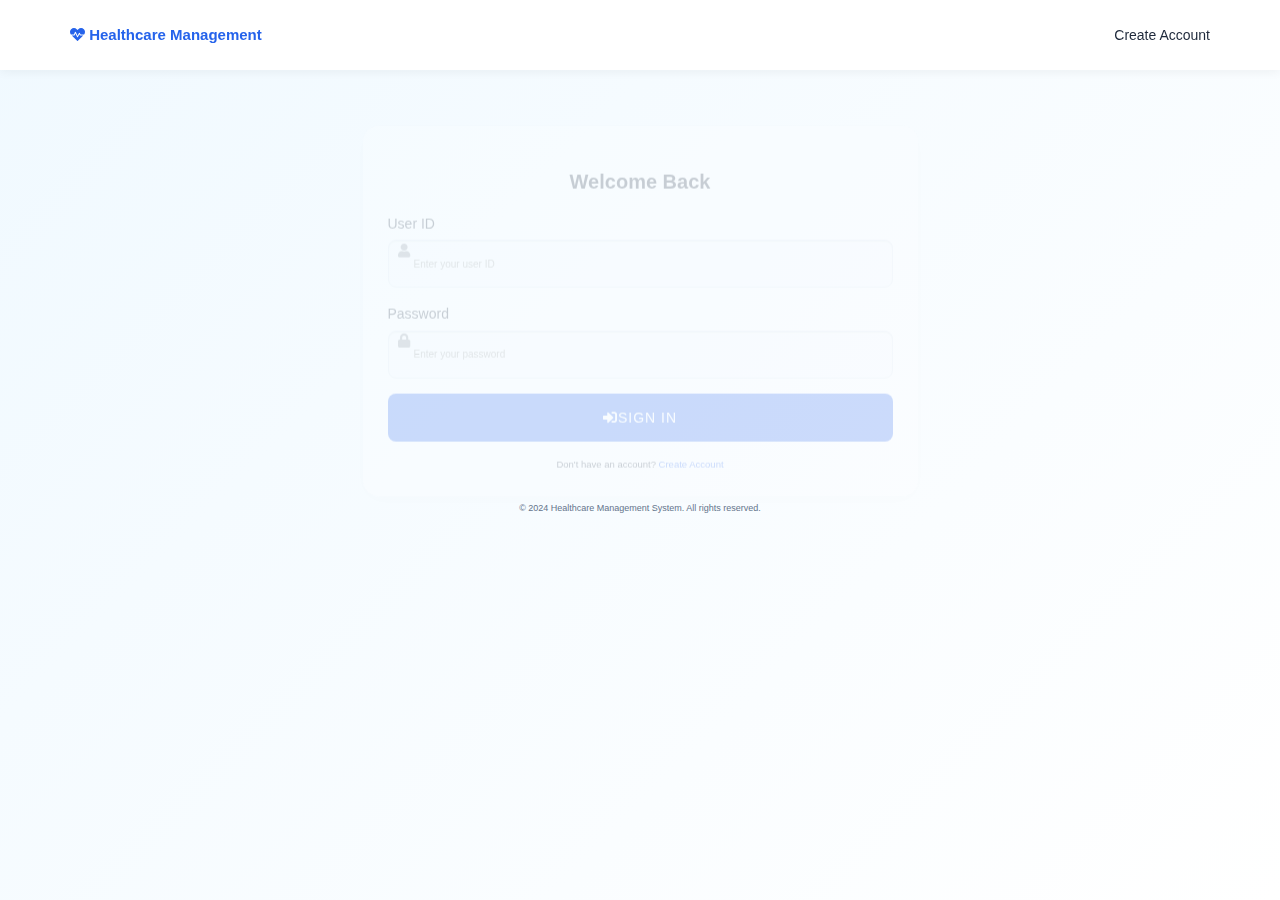
<file: index.html>
<!DOCTYPE html>
<html lang="en">

<head>

    <meta charset="utf-8">
    <meta http-equiv="X-UA-Compatible" content="IE=edge">
    <meta name="viewport" content="width=device-width, initial-scale=1">
    <meta name="description" content="Healthcare Management System">
    <meta name="author" content="">

    <title>Healthcare Management System - Login</title>

    <!-- Favicon -->
    <link rel="icon" type="image/x-icon" href="/favicon.ico"/>
    
    <!-- Bootstrap Core CSS -->
    <link href="css/bootstrap.min.css" rel="stylesheet">
    
    <!-- Custom CSS -->
    <link href="css/styles.css" rel="stylesheet">
    
    <!-- Font Awesome -->
    <link rel="stylesheet" href="https://cdnjs.cloudflare.com/ajax/libs/font-awesome/5.15.4/css/all.min.css">

    <style>
        :root {
            --primary-color: #2563eb;
            --secondary-color: #3b82f6;
            --accent-color: #60a5fa;
            --background-color: #f0f9ff;
            --text-color: #1e293b;
            --error-color: #ef4444;
        }

        body {
            background: linear-gradient(135deg, var(--background-color) 0%, #ffffff 100%);
            min-height: 100vh;
            font-family: 'Segoe UI', Tahoma, Geneva, Verdana, sans-serif;
            color: var(--text-color);
        }

        .navbar {
            background-color: #ffffff;
            box-shadow: 0 2px 10px rgba(0, 0, 0, 0.05);
            padding: 1rem 0;
        }

        .navbar-brand {
            color: var(--primary-color) !important;
            font-weight: 700;
            font-size: 1.5rem;
        }

        .navbar-nav > li > a {
            color: var(--text-color) !important;
            font-weight: 500;
            transition: color 0.3s ease;
        }

        .navbar-nav > li > a:hover {
            color: var(--primary-color) !important;
        }

        .login-panel {
            background: #ffffff;
            border-radius: 16px;
            box-shadow: 0 4px 20px rgba(0, 0, 0, 0.05);
            padding: 2.5rem;
            margin-top: 4rem;
            transform: translateY(0);
            transition: transform 0.3s ease, box-shadow 0.3s ease;
        }

        .login-panel:hover {
            transform: translateY(-5px);
            box-shadow: 0 6px 30px rgba(0, 0, 0, 0.1);
        }

        .login-panel h2 {
            color: var(--text-color);
            font-weight: 700;
            margin-bottom: 2rem;
            text-align: center;
            font-size: 2rem;
        }

        .form-group {
            margin-bottom: 1.5rem;
            position: relative;
        }

        .form-group i {
            position: absolute;
            left: 1rem;
            top: 50%;
            transform: translateY(-50%);
            color: var(--text-color);
            opacity: 0.5;
        }

        .form-control {
            height: 48px;
            border-radius: 8px;
            border: 1px solid #e2e8f0;
            padding: 0.75rem 1rem 0.75rem 2.5rem;
            font-size: 1rem;
            transition: all 0.3s ease;
            background-color: #f8fafc;
        }

        .form-control:focus {
            border-color: var(--primary-color);
            background-color: #ffffff;
            box-shadow: 0 0 0 3px rgba(37, 99, 235, 0.1);
        }

        label {
            font-weight: 500;
            color: var(--text-color);
            margin-bottom: 0.5rem;
            display: block;
        }

        .btn-primary {
            height: 48px;
            background-color: var(--primary-color);
            border: none;
            font-weight: 500;
            border-radius: 8px;
            transition: all 0.3s ease;
            text-transform: uppercase;
            letter-spacing: 1px;
        }

        .btn-primary:hover {
            background-color: var(--secondary-color);
            transform: translateY(-1px);
            box-shadow: 0 4px 12px rgba(37, 99, 235, 0.2);
        }

        .text-primary {
            color: var(--primary-color) !important;
        }

        .error-message {
            color: var(--error-color);
            margin-top: 1rem;
            display: none;
            text-align: center;
            font-size: 0.9rem;
            padding: 0.75rem;
            border-radius: 6px;
            background-color: rgba(239, 68, 68, 0.1);
        }

        .create-account-link {
            text-align: center;
            margin-top: 1.5rem;
            font-size: 0.95rem;
        }

        .create-account-link a {
            color: var(--primary-color);
            text-decoration: none;
            font-weight: 500;
            transition: color 0.3s ease;
        }

        .create-account-link a:hover {
            color: var(--secondary-color);
            text-decoration: underline;
        }

        .login-footer {
            text-align: center;
            margin-top: 2rem;
            color: #64748b;
            font-size: 0.9rem;
        }

        @keyframes fadeIn {
            from { opacity: 0; transform: translateY(20px); }
            to { opacity: 1; transform: translateY(0); }
        }

        .animated {
            animation: fadeIn 0.6s ease-out;
        }
    </style>

    <script src="js/bundle.js"></script>

</head>

<body>

    <!-- Navigation -->
    <nav class="navbar navbar-default navbar-fixed-top">
        <div class="container">
            <div class="navbar-header">
                <button type="button" class="navbar-toggle collapsed" data-toggle="collapse" data-target="#navbar">
                    <span class="icon-bar"></span>
                    <span class="icon-bar"></span>
                    <span class="icon-bar"></span>
                </button>
                <a class="navbar-brand" href="#">
                    <i class="fas fa-heartbeat mr-2"></i>
                    Healthcare Management
                </a>
            </div>
            <div id="navbar" class="collapse navbar-collapse">
                <ul class="nav navbar-nav navbar-right">
                    <li><a href="register.html">Create Account</a></li>
                </ul>
            </div>
        </div>
    </nav>

    <div class="container">
        <div class="row">
            <div class="col-md-6 col-md-offset-3">
                <div class="login-panel animated">
                    <h2>Welcome Back</h2>
                    <form id="loginForm" onsubmit="return handleLogin(event)">
                        <div class="form-group">
                            <label for="userId">User ID</label>
                            <i class="fas fa-user"></i>
                            <input type="text" class="form-control" id="userId" placeholder="Enter your user ID" required>
                        </div>
                        <div class="form-group">
                            <label for="password">Password</label>
                            <i class="fas fa-lock"></i>
                            <input type="password" class="form-control" id="password" placeholder="Enter your password" required>
                        </div>
                        <button type="submit" class="btn btn-primary btn-block">
                            <i class="fas fa-sign-in-alt mr-2"></i>
                            Sign In
                        </button>
                        <div id="errorMessage" class="error-message"></div>
                        <div class="create-account-link">
                            Don't have an account? <a href="register.html">Create Account</a>
                        </div>
                    </form>
                </div>
                <div class="login-footer">
                    &copy; 2024 Healthcare Management System. All rights reserved.
                </div>
            </div>
        </div>
    </div>

    <script src="js/jquery.js"></script>
    <script src="js/bootstrap.min.js"></script>
    <script src="js/app.js"></script>

    <script>
        // Initialize app data if not exists
        window.addEventListener('load', function() {
            initializeAppData();
        });

        function handleLogin(event) {
            event.preventDefault();
            
            const userId = document.getElementById('userId').value;
            const password = document.getElementById('password').value;
            const errorMessage = document.getElementById('errorMessage');
            
            try {
                // Attempt to authenticate user
                const user = authenticateUser(userId, password);
                
                // Set current user in local storage
                setCurrentUser(user);
                
                // Redirect based on user type
                switch(user.userType) {
                    case 'patient':
                        window.location.href = 'patient.html';
                        break;
                    case 'doctor':
                        window.location.href = 'doctor.html';
                        break;
                    case 'insurer':
                        window.location.href = 'insurer.html';
                        break;
                    default:
                        throw new Error('Invalid user type');
                }
            } catch (error) {
                errorMessage.style.display = 'block';
                errorMessage.textContent = error.message || 'Invalid credentials. Please try again.';
            }
            
            return false;
        }
    </script>

</body>

</html>
</file>
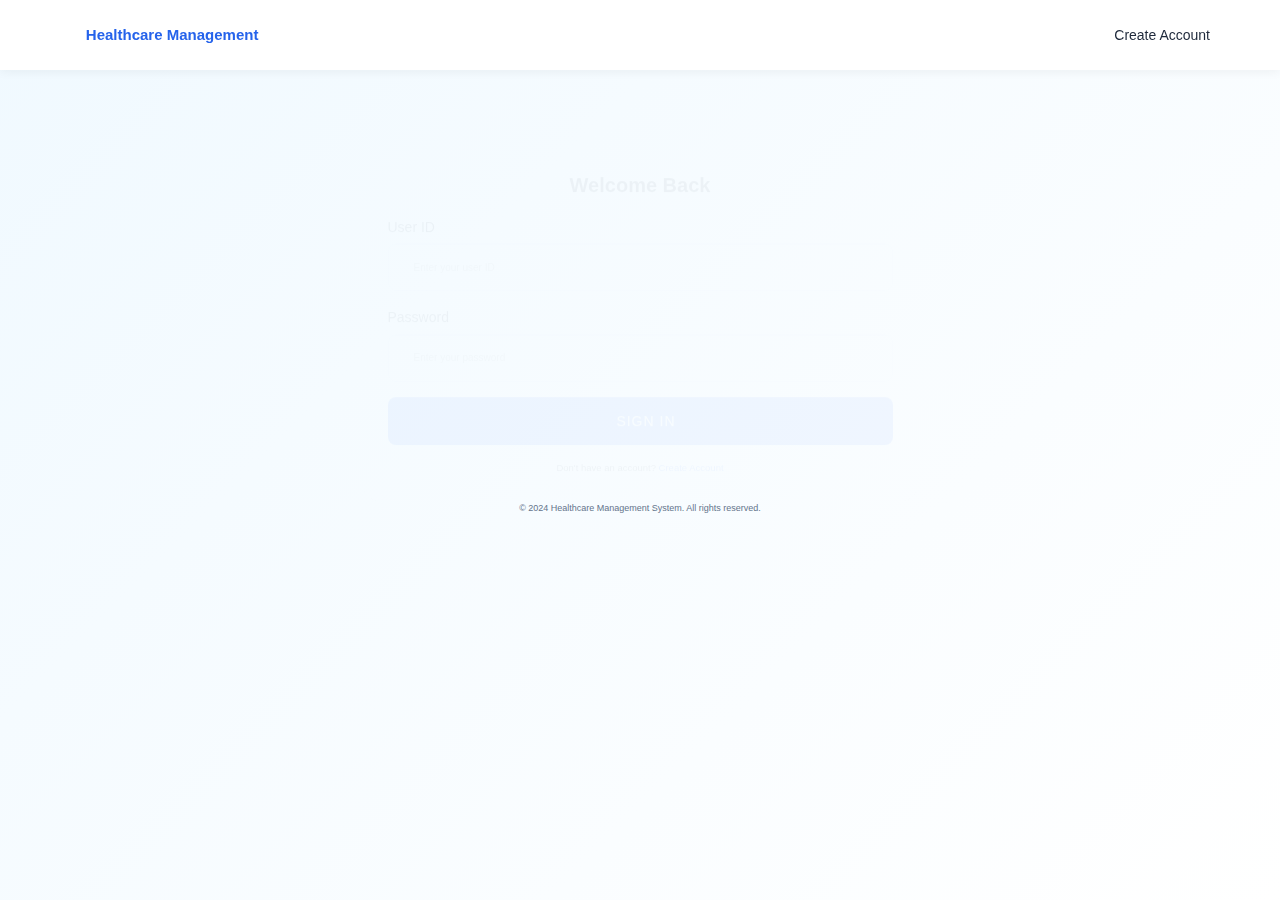
<file: doctor.html>
<!DOCTYPE html>
<html lang="en">

<head>

    <meta charset="utf-8">
    <meta http-equiv="X-UA-Compatible" content="IE=edge">
    <meta name="viewport" content="width=device-width, initial-scale=1">
    <meta name="description" content="Healthcare Management System">
    <meta name="author" content="">

    <title>Healthcare Management System - Doctor Dashboard</title>

    <!-- Favicon -->
    <link rel="icon" type="image/x-icon" href="/favicon.ico"/>

    <!-- Bootstrap Core CSS -->
    <link href="css/bootstrap.min.css" rel="stylesheet">
    
    <!-- Custom CSS -->
    <link href="css/styles.css" rel="stylesheet">

    <!-- Font Awesome -->
    <link rel="stylesheet" href="https://cdnjs.cloudflare.com/ajax/libs/font-awesome/5.15.4/css/all.min.css">

    <style>
        :root {
            --primary-color: #2563eb;
            --secondary-color: #3b82f6;
            --accent-color: #60a5fa;
            --background-color: #f0f9ff;
            --text-color: #1e293b;
            --error-color: #ef4444;
            --success-color: #22c55e;
        }

        body {
            background: linear-gradient(135deg, var(--background-color) 0%, #ffffff 100%);
            min-height: 100vh;
            font-family: 'Segoe UI', Tahoma, Geneva, Verdana, sans-serif;
            color: var(--text-color);
            padding-top: 70px;
        }

        .navbar {
            background-color: #ffffff;
            box-shadow: 0 2px 10px rgba(0, 0, 0, 0.05);
            padding: 1rem 0;
        }

        .navbar-brand {
            color: var(--primary-color) !important;
            font-weight: 700;
            font-size: 1.5rem;
        }

        .navbar-nav > li > a {
            color: var(--text-color) !important;
            font-weight: 500;
            transition: color 0.3s ease;
        }

        .navbar-nav > li > a:hover {
            color: var(--primary-color) !important;
        }

        .card {
            background: #ffffff;
            border-radius: 16px;
            box-shadow: 0 4px 20px rgba(0, 0, 0, 0.05);
            padding: 2rem;
            margin-bottom: 2rem;
            transition: transform 0.3s ease, box-shadow 0.3s ease;
        }

        .card:hover {
            transform: translateY(-5px);
            box-shadow: 0 6px 30px rgba(0, 0, 0, 0.1);
        }

        .card h3 {
            color: var(--text-color);
            font-weight: 700;
            margin-bottom: 1.5rem;
            font-size: 1.5rem;
            display: flex;
            align-items: center;
            gap: 0.5rem;
        }

        .form-control {
            height: 45px;
            border-radius: 8px;
            border: 1px solid #e2e8f0;
            padding: 0.75rem 1rem;
            font-size: 1rem;
            transition: all 0.3s ease;
            background-color: #f8fafc;
        }

        .form-control:focus {
            border-color: var(--primary-color);
            background-color: #ffffff;
            box-shadow: 0 0 0 3px rgba(37, 99, 235, 0.1);
        }

        .table {
            margin-bottom: 0;
        }

        .table > thead > tr > th {
            border-bottom: 2px solid var(--primary-color);
            color: var(--text-color);
            font-weight: 600;
            padding: 1rem;
        }

        .table > tbody > tr > td {
            padding: 1rem;
            vertical-align: middle;
        }

        .btn {
            padding: 0.5rem 1rem;
            border-radius: 8px;
            font-weight: 500;
            transition: all 0.3s ease;
        }

        .btn-primary {
            background-color: var(--primary-color);
            border: none;
        }

        .btn-primary:hover {
            background-color: var(--secondary-color);
            transform: translateY(-1px);
            box-shadow: 0 4px 12px rgba(37, 99, 235, 0.2);
        }

        .modal-content {
            border-radius: 16px;
            border: none;
        }

        .modal-header {
            background-color: var(--primary-color);
            color: #ffffff;
            border-radius: 16px 16px 0 0;
            padding: 1.5rem;
        }

        .modal-title {
            font-weight: 700;
        }

        .modal-body {
            padding: 2rem;
        }

        .section {
            margin-bottom: 2rem;
        }

        .section h5 {
            color: var(--text-color);
            font-weight: 600;
            margin-bottom: 1rem;
            padding-bottom: 0.5rem;
            border-bottom: 2px solid var(--primary-color);
        }

        .list-group-item {
            border-radius: 8px;
            margin-bottom: 0.5rem;
            border: 1px solid #e2e8f0;
            padding: 0.75rem 1rem;
        }

        .badge {
            padding: 0.5rem 1rem;
            border-radius: 20px;
            font-weight: 500;
        }

        .badge-primary {
            background-color: var(--primary-color);
        }

        .form-control-static {
            padding: 0.75rem 1rem;
            background-color: #f8fafc;
            border-radius: 8px;
            margin-bottom: 0;
        }

        @keyframes fadeIn {
            from { opacity: 0; transform: translateY(20px); }
            to { opacity: 1; transform: translateY(0); }
        }

        .animated {
            animation: fadeIn 0.6s ease-out;
    }
    </style>

</head>

<body>

    <!-- Navigation -->
    <nav class="navbar navbar-default navbar-fixed-top">
        <div class="container">
            <div class="navbar-header">
                <button type="button" class="navbar-toggle collapsed" data-toggle="collapse" data-target="#navbar">
                    <span class="icon-bar"></span>
                    <span class="icon-bar"></span>
                    <span class="icon-bar"></span>
                </button>
                <a class="navbar-brand" href="#">
                    <i class="fas fa-heartbeat mr-2"></i>
                    Healthcare Management
                </a>
            </div>
            <div id="navbar" class="collapse navbar-collapse">
                <ul class="nav navbar-nav navbar-right">
                    <li><a href="#" id="userNameDisplay"></a></li>
                    <li><a href="#" onclick="handleLogout()"><i class="fas fa-sign-out-alt mr-1"></i> Logout</a></li>
                </ul>
            </div>
        </div>
    </nav>

    <div class="container">
        <!-- Doctor Information Section -->
        <div class="row">
            <div class="col-md-12">
                <div class="card animated">
                    <h3><i class="fas fa-user-md"></i> Doctor Information</h3>
                    <div class="row">
                        <div class="col-md-6">
                            <div class="form-group">
                                <label>Name</label>
                                <p id="doctorName" class="form-control-static"></p>
                            </div>
                        </div>
                        <div class="col-md-6">
                            <div class="form-group">
                                <label>Age</label>
                                <p id="doctorAge" class="form-control-static"></p>
                            </div>
                        </div>
                    </div>
                </div>
            </div>
        </div>

        <!-- Accessible Patients Section -->
                <div class="row">
            <div class="col-md-12">
                <div class="card animated">
                    <h3><i class="fas fa-users"></i> Accessible Patients</h3>
                    <div class="table-responsive">
                        <table class="table">
                            <thead>
                                <tr>
                                    <th>Name</th>
                                    <th>Age</th>
                                    <th>Blood Type</th>
                                    <th>Actions</th>
                            </tr>
                            </thead>
                            <tbody id="patientsTable">
                            </tbody>
                        </table>
                    </div>
                </div>
            </div>
        </div>

        <!-- Patient Details Modal -->
        <div class="modal fade" id="patientDetailsModal" tabindex="-1" role="dialog">
            <div class="modal-dialog modal-lg" role="document">
                <div class="modal-content">
                    <div class="modal-header">
                        <button type="button" class="close" data-dismiss="modal">&times;</button>
                        <h4 class="modal-title"><i class="fas fa-user"></i> Patient Details</h4>
            </div>
                    <div class="modal-body">
                        <!-- Patient Information -->
                        <div class="section">
                            <h5><i class="fas fa-info-circle"></i> Personal Information</h5>
                <div class="row">
                                <div class="col-md-4">
                                    <p><strong>Name:</strong> <span id="modalPatientName"></span></p>
                                </div>
                                <div class="col-md-4">
                                    <p><strong>Age:</strong> <span id="modalPatientAge"></span></p>
                                </div>
                                <div class="col-md-4">
                                    <p><strong>Blood Type:</strong> <span id="modalBloodType"></span></p>
                                </div>
                    </div>
                </div>

                        <!-- Medical History -->
                        <div class="section">
                            <h5><i class="fas fa-notes-medical"></i> Medical History</h5>
                <div class="row">
                                <div class="col-md-4">
                                    <h6><i class="fas fa-allergies"></i> Allergies</h6>
                                    <ul id="modalAllergiesList" class="list-group">
                                    </ul>
                                </div>
                                <div class="col-md-4">
                                    <h6><i class="fas fa-pills"></i> Current Medications</h6>
                                    <ul id="modalMedicationsList" class="list-group">
                                    </ul>
                                </div>
                                <div class="col-md-4">
                                    <h6><i class="fas fa-heartbeat"></i> Medical Conditions</h6>
                                    <ul id="modalConditionsList" class="list-group">
                                    </ul>
                                </div>
                            </div>
                        </div>

                        <!-- Add Visit Form -->
                        <div class="section">
                            <h5><i class="fas fa-plus-circle"></i> Add New Visit</h5>
                            <form id="addVisitForm">
                                <input type="hidden" id="visitPatientId">
                                <div class="form-group">
                                    <label>Reason for Visit</label>
                                    <input type="text" class="form-control" id="visitReason" required>
                                </div>
                                <div class="form-group">
                                    <label>Notes</label>
                                    <textarea class="form-control" id="visitNotes" rows="3" required></textarea>
                                </div>
                                <button type="submit" class="btn btn-primary">
                                    <i class="fas fa-plus mr-1"></i> Add Visit
                                </button>
                            </form>
                        </div>

                        <!-- Recent Visits -->
                        <div class="section">
                            <h5><i class="fas fa-history"></i> Recent Visits</h5>
                            <div class="table-responsive">
                                <table class="table">
                                    <thead>
                                        <tr>
                                            <th>Date</th>
                                            <th>Reason</th>
                                            <th>Notes</th>
                            </tr>
                                    </thead>
                                    <tbody id="modalVisitsTable">
                                    </tbody>
                        </table>
                            </div>
                        </div>
                    </div>
                </div>
            </div>
        </div>  
    </div>

    <!-- Scripts -->
<script src="js/jquery.js"></script>
<script src="js/bootstrap.min.js"></script>
<script src="js/app.js"></script>
<script>
        let currentUser = null;

        window.addEventListener('load', function() {
            initializeAppData();
            
            currentUser = getCurrentUser();
            if (!currentUser || currentUser.userType !== 'doctor') {
                window.location.href = 'index.html';
                return;
            }

            document.getElementById('userNameDisplay').innerHTML = `<i class="fas fa-user-md"></i> ${currentUser.fullName}`;
            loadDoctorData();
            loadAccessiblePatients();
        });

        function loadDoctorData() {
            const user = getUserById(currentUser.userId);
            if (user) {
                document.getElementById('doctorName').textContent = user.fullName;
                document.getElementById('doctorAge').textContent = user.age;
            }
        }

        function loadAccessiblePatients() {
            const patients = getAccessiblePatients(currentUser.userId);
            const tbody = document.getElementById('patientsTable');
            tbody.innerHTML = patients.length ? patients.map(patient => `
                <tr>
                    <td>${patient.fullName}</td>
                    <td>${patient.age}</td>
                    <td>${getPatientRecords(patient.userId).generalInfo.bloodType || 'Not specified'}</td>
                    <td>
                        <button class="btn btn-primary btn-sm" onclick="viewPatientDetails('${patient.userId}')">
                            <i class="fas fa-eye mr-1"></i> View Details
                        </button>
                    </td>
                </tr>
            `).join('') : '<tr><td colspan="4" class="text-center">No accessible patients found</td></tr>';
        }

        function viewPatientDetails(patientId) {
            const patient = getUserById(patientId);
            const records = getPatientRecords(patientId);

            document.getElementById('modalPatientName').textContent = patient.fullName;
            document.getElementById('modalPatientAge').textContent = patient.age;
            document.getElementById('modalBloodType').textContent = records.generalInfo.bloodType || 'Not specified';
            document.getElementById('visitPatientId').value = patientId;

            updateModalList('modalAllergiesList', records.generalInfo.allergies || []);
            updateModalList('modalMedicationsList', records.generalInfo.currentMedications ? records.generalInfo.currentMedications.split('\n').filter(med => med.trim()) : []);
            updateModalList('modalConditionsList', records.generalInfo.medicalConditions ? records.generalInfo.medicalConditions.split('\n').filter(condition => condition.trim()) : []);

            updateModalVisitsTable(records.visits || []);

            $('#patientDetailsModal').modal('show');
        }

        function updateModalList(elementId, items) {
            const list = document.getElementById(elementId);
            list.innerHTML = items.length ? items.map(item => 
                `<li class="list-group-item">${item}</li>`
            ).join('') : '<li class="list-group-item text-muted">None specified</li>';
        }

        function updateModalVisitsTable(visits) {
            const tbody = document.getElementById('modalVisitsTable');
            tbody.innerHTML = visits.length ? visits.map(visit => `
                <tr>
                    <td>${new Date(visit.date).toLocaleDateString()}</td>
                    <td>${visit.reason}</td>
                    <td>${visit.notes}</td>
                </tr>
            `).join('') : '<tr><td colspan="3" class="text-center">No visits recorded</td></tr>';
        }

        document.getElementById('addVisitForm').addEventListener('submit', function(e) {
            e.preventDefault();
            
            const patientId = document.getElementById('visitPatientId').value;
            const reason = document.getElementById('visitReason').value;
            const notes = document.getElementById('visitNotes').value;

            const visitData = {
                doctorId: currentUser.userId,
                doctorName: currentUser.fullName,
                reason: reason,
                notes: notes,
                date: new Date().toISOString()
            };

            const records = getPatientRecords(patientId);
            if (!records.visits) records.visits = [];
            records.visits.push(visitData);
            updatePatientRecords(patientId, { visits: records.visits });
            
            this.reset();
            updateModalVisitsTable(records.visits);
            
            // Show success message
            alert('Visit added successfully');
        });

        function handleLogout() {
            clearCurrentUser();
            window.location.href = 'index.html';
    }
</script>

</body>

</html>
</file>
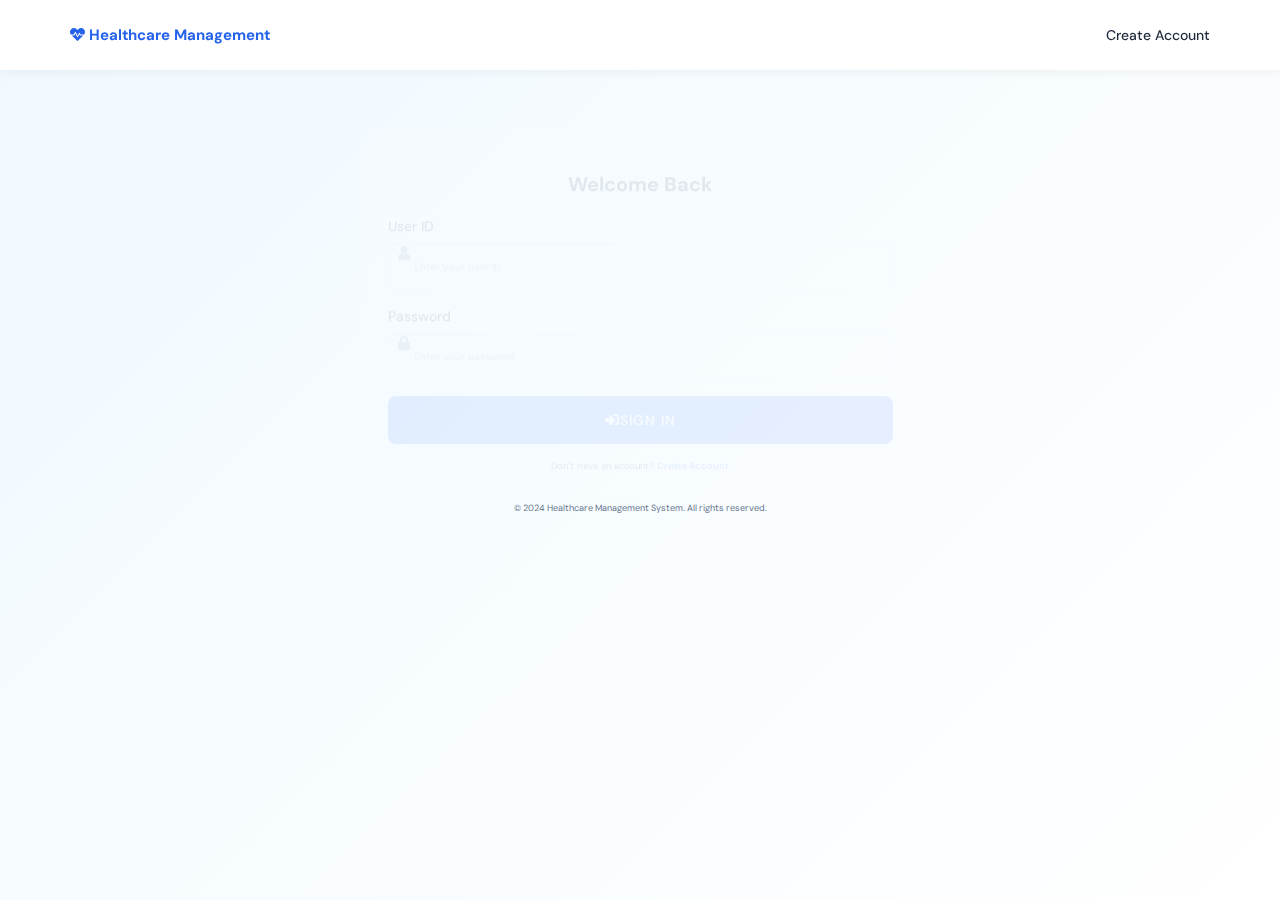
<file: patient.html>
<!DOCTYPE html>
<html lang="en">

<head>

    <meta charset="utf-8">
    <meta http-equiv="X-UA-Compatible" content="IE=edge">
    <meta name="viewport" content="width=device-width, initial-scale=1">
    <meta name="description" content="Healthcare Management System">
    <meta name="author" content="">
    
    <title>Healthcare Management System - Patient Dashboard</title>

    <!-- Favicon -->
    <link rel="icon" type="image/x-icon" href="/favicon.ico"/>

    <!-- Bootstrap Core CSS -->
    <link href="css/bootstrap.min.css" rel="stylesheet">

    <!-- Custom CSS -->
    <link href="css/styles.css" rel="stylesheet">

    <!-- Font Awesome -->
    <link rel="stylesheet" href="https://cdnjs.cloudflare.com/ajax/libs/font-awesome/5.15.4/css/all.min.css">

    <style>
        :root {
            --primary-color: #2563eb;
            --secondary-color: #3b82f6;
            --accent-color: #60a5fa;
            --background-color: #f0f9ff;
            --text-color: #1e293b;
            --error-color: #ef4444;
            --success-color: #22c55e;
        }

    body {
            background: linear-gradient(135deg, var(--background-color) 0%, #ffffff 100%);
            min-height: 100vh;
            font-family: 'Segoe UI', Tahoma, Geneva, Verdana, sans-serif;
            color: var(--text-color);
            padding-top: 70px;
        }

        .navbar {
            background-color: #ffffff;
            box-shadow: 0 2px 10px rgba(0, 0, 0, 0.05);
            padding: 1rem 0;
        }

        .navbar-brand {
            color: var(--primary-color) !important;
            font-weight: 700;
            font-size: 1.5rem;
        }

        .navbar-nav > li > a {
            color: var(--text-color) !important;
            font-weight: 500;
            transition: color 0.3s ease;
        }

        .navbar-nav > li > a:hover {
            color: var(--primary-color) !important;
        }

        .card {
            background: #ffffff;
            border-radius: 16px;
            box-shadow: 0 4px 20px rgba(0, 0, 0, 0.05);
            padding: 2rem;
            margin-bottom: 2rem;
            transition: transform 0.3s ease, box-shadow 0.3s ease;
        }

        .card:hover {
            transform: translateY(-5px);
            box-shadow: 0 6px 30px rgba(0, 0, 0, 0.1);
        }

        .card h3 {
            color: var(--text-color);
            font-weight: 700;
            margin-bottom: 1.5rem;
            font-size: 1.5rem;
            display: flex;
            align-items: center;
            gap: 0.5rem;
        }

        .form-control {
            height: 45px;
            border-radius: 8px;
            border: 1px solid #e2e8f0;
            padding: 0.75rem 1rem;
            font-size: 1rem;
            transition: all 0.3s ease;
            background-color: #f8fafc;
        }

        .form-control:focus {
            border-color: var(--primary-color);
            background-color: #ffffff;
            box-shadow: 0 0 0 3px rgba(37, 99, 235, 0.1);
        }

        .table {
            margin-bottom: 0;
        }

        .table > thead > tr > th {
            border-bottom: 2px solid var(--primary-color);
            color: var(--text-color);
            font-weight: 600;
            padding: 1rem;
        }

        .table > tbody > tr > td {
            padding: 1rem;
            vertical-align: middle;
        }

        .btn {
            padding: 0.5rem 1rem;
            border-radius: 8px;
            font-weight: 500;
            transition: all 0.3s ease;
        }

        .btn-primary {
            background-color: var(--primary-color);
            border: none;
        }

        .btn-primary:hover {
            background-color: var(--secondary-color);
            transform: translateY(-1px);
            box-shadow: 0 4px 12px rgba(37, 99, 235, 0.2);
        }

        .btn-danger {
            background-color: var(--error-color);
            border: none;
        }

        .btn-danger:hover {
            background-color: #dc2626;
            transform: translateY(-1px);
            box-shadow: 0 4px 12px rgba(239, 68, 68, 0.2);
        }

        .list-group-item {
            border-radius: 8px;
            margin-bottom: 0.5rem;
            border: 1px solid #e2e8f0;
            padding: 0.75rem 1rem;
            display: flex;
            justify-content: space-between;
            align-items: center;
        }

        .input-group {
            margin-bottom: 1rem;
        }

        .input-group-btn .btn {
            height: 45px;
            border-radius: 0 8px 8px 0;
        }

        .form-control-static {
            padding: 0.75rem 1rem;
            background-color: #f8fafc;
            border-radius: 8px;
            margin-bottom: 0;
        }

        .select-wrapper {
        position: relative;
        }

        .select-wrapper::after {
            content: '\f078';
            font-family: 'Font Awesome 5 Free';
            font-weight: 900;
        position: absolute;
            right: 1rem;
        top: 50%;
            transform: translateY(-50%);
            color: var(--text-color);
            pointer-events: none;
        }

        @keyframes fadeIn {
            from { opacity: 0; transform: translateY(20px); }
            to { opacity: 1; transform: translateY(0); }
        }

        .animated {
            animation: fadeIn 0.6s ease-out;
    }
    </style>

</head>

<body>

        <!-- Navigation -->
        <nav class="navbar navbar-default navbar-fixed-top">
            <div class="container">
                <div class="navbar-header">
                    <button type="button" class="navbar-toggle collapsed" data-toggle="collapse" data-target="#navbar">
                        <span class="icon-bar"></span>
                        <span class="icon-bar"></span>
                        <span class="icon-bar"></span>
                    </button>
                    <a class="navbar-brand" href="#">
                        <i class="fas fa-heartbeat mr-2"></i>
                        Healthcare Management
                    </a>
                </div>
                <div id="navbar" class="collapse navbar-collapse">
                    <ul class="nav navbar-nav navbar-right">
                        <li><a href="#" id="userNameDisplay"></a></li>
                        <li><a href="#" onclick="handleLogout()"><i class="fas fa-sign-out-alt mr-1"></i> Logout</a></li>
                    </ul>
                </div>
            </div>
        </nav>

        <div class="container">
            <!-- Personal Information Section -->
            <div class="row">
                <div class="col-md-12">
                    <div class="card animated">
                        <h3><i class="fas fa-user"></i> Personal Information</h3>
                        <div class="row">
                            <div class="col-md-6">
                                <div class="form-group">
                                    <label>Name</label>
                                    <p id="patientName" class="form-control-static"></p>
                                </div>
                                <div class="form-group">
                                    <label>Age</label>
                                    <p id="patientAge" class="form-control-static"></p>
                                </div>
                            </div>
                            <div class="col-md-6">
                                <div class="form-group">
                                    <label>Blood Type</label>
                                    <div class="select-wrapper">
                                        <select class="form-control" id="bloodType">
                                            <option value="">Select Blood Type</option>
                                            <option value="A+">A+</option>
                                            <option value="A-">A-</option>
                                            <option value="B+">B+</option>
                                            <option value="B-">B-</option>
                                            <option value="AB+">AB+</option>
                                            <option value="AB-">AB-</option>
                                            <option value="O+">O+</option>
                                            <option value="O-">O-</option>
                                        </select>
                                    </div>
                </div>
                            </div>
                        </div>
                    </div>
                </div>
            </div>
            
            <!-- Medical History Section -->
            <div class="row">
                <div class="col-md-12">
                    <div class="card animated">
                        <h3><i class="fas fa-notes-medical"></i> Medical History</h3>
                        <div class="row">
                            <div class="col-md-4">
                                <div class="form-group">
                                    <label>Allergies</label>
                                    <div class="input-group">
                                        <input type="text" class="form-control" id="allergyInput" placeholder="Add allergy">
                                        <span class="input-group-btn">
                                            <button class="btn btn-primary" type="button" onclick="addAllergy()">
                                                <i class="fas fa-plus"></i>
                                            </button>
                                        </span>
                                    </div>
                                    <ul id="allergiesList" class="list-group mt-3"></ul>
                                </div>
                            </div>
                            <div class="col-md-4">
                                <div class="form-group">
                                    <label>Current Medications</label>
                                    <div class="input-group">
                                        <input type="text" class="form-control" id="medicationInput" placeholder="Add medication">
                                        <span class="input-group-btn">
                                            <button class="btn btn-primary" type="button" onclick="addMedication()">
                                                <i class="fas fa-plus"></i>
                                            </button>
                                        </span>
                </div>
                                    <ul id="medicationsList" class="list-group mt-3"></ul>
                        </div>
                    </div>
                            <div class="col-md-4">
                        <div class="form-group"> 
                                    <label>Medical Conditions</label>
                                    <div class="input-group">
                                        <input type="text" class="form-control" id="conditionInput" placeholder="Add condition">
                                        <span class="input-group-btn">
                                            <button class="btn btn-primary" type="button" onclick="addCondition()">
                                                <i class="fas fa-plus"></i>
                                            </button>
                                        </span>
                                    </div>
                                    <ul id="conditionsList" class="list-group mt-3"></ul>
                                </div>
                            </div>
                        </div>
                    </div>
                </div>
            </div>
            
            <!-- Recent Visits Section -->
                    <div class="row">
                <div class="col-md-12">
                    <div class="card animated">
                        <h3><i class="fas fa-history"></i> Recent Visits</h3>
                        <div class="table-responsive">
                            <table class="table">
                                <thead>
                                    <tr>
                                        <th>Date</th>
                                        <th>Doctor</th>
                                        <th>Reason</th>
                                        <th>Notes</th>
                                    </tr>
                                </thead>
                                <tbody id="visitsTable">
                                </tbody>
                            </table>
                        </div>
                    </div>
                </div>
            </div>

            <!-- Doctor Access Management Section -->
            <div class="row">
                <div class="col-md-12">
                    <div class="card animated">
                        <h3><i class="fas fa-user-md"></i> Doctor Access Management</h3>
                    <div class="row">
                            <div class="col-md-6">
                                <div class="form-group">
                                    <label>Grant Access to Doctor</label>
                                    <div class="select-wrapper">
                                        <select class="form-control" id="doctorSelect">
                                            <option value="">-- Select Doctor --</option>
                                        </select>
                                    </div>
                                    <button class="btn btn-primary mt-3" onclick="grantAccess()">
                                        <i class="fas fa-user-plus mr-1"></i> Grant Access
                                    </button>
                                </div>
                            </div>
                            <div class="col-md-6">
                                <div class="form-group">
                                    <label>Current Access List</label>
                                    <ul id="accessList" class="list-group">
                                    </ul>
                                </div>
                            </div>
                        </div>
                    </div>
                </div>
            </div>           
        </div>

<script src="js/jquery.js"></script>

<!-- Bootstrap Core JavaScript -->
<script src="js/bootstrap.min.js"></script>
<script src="/js/web3.min.js"></script>
<script src="js/app.js"></script>

<script>

    var url_string = window.location.href;
    var url = new URL(url_string);
    var key ;

    toggleRecordsButton = 0;
    var recordHash = "";

    $(window).load(function() {
        connect();
        $("#records").hide();
        $(".alert-info").hide();
        $(".alert-danger").hide();
        key = web3.currentProvider.selectedAddress;
        key = key.toLocaleLowerCase();

        var a = "";
        var b = 0;
        var ailments = [];
        var insurerName = "";

        $("#buyInsurance").hide();
        $("#insuranceInfo").hide();
        
        // print patient details and insurer details (if exists). If insurer does not exist show the buy insurance panel
        console.log("Getting Patient Data");
        contractInstance.get_patient.call(key, {gas: 1000000}, function(error, result){
            console.log("Patient Data Result:"+result);
            if(!error){
                console.log(result);
                a = result[0]; 
                b = result[1];
                ailments = result[2];
                insurerAddress = result[3];
                recordHash = result[4];
                $("#patientName").html(a);
                $("#patientAge").html(b.c[0]);
                $("#recordsHash").html(recordHash);

                if (insurerAddress != 0){
                    $("#buyInsurance").hide();


                } else {
                    var InsurerList = 0;
                    
                    contractInstance.get_insurer_list({gas: 1000000}, function(error, result){

                        if(!error){
                            
                            InsurerList = result;
                            var list = document.getElementById("insurers");
                            for (var i = 0; i < InsurerList.length; i++) {
                                
                                contractInstance.get_insurer.call(InsurerList[i], {gas: 1000000}, function(error, result){
                                    
                                    
                                    if(!error){
                                        d = result[0];

                                        var option = document.createElement("option");
                                        option.text = d;

                                        list.add(option);
                                    } else{
                                        console.log(error);
                                    }
                                })
                            }
                        }
                    })
                    $("#buyInsurance").show();

                    $("#insuranceInfo").hide();
                }
            }
            else
                console.error(error);
        });
        
        // print out the doctors to share emr
        var DoctorList = 0;
        console.log("Getting Doctor List");
        contractInstance.get_doctor_list({gas: 1000000},function(error, result){

            if(!error) {

                DoctorList = result;

                for(var i = 0; i < DoctorList.length; i++) {
                    contractInstance.get_doctor.call(DoctorList[i], {gas: 1000000},function(error, result){

                        var list = document.getElementById("permitDoctorList");

                        if(!error) {
                            [a, b] = result; 
                            var option = document.createElement("option");
                            option.text = a;
                            list.add(option);
                            // console.log(a);
                        }
                        else
                            console.error(error);
                    })
                }
            } 
            else
                console.error(error);
        });

        // print out the doctors who have access
        var doctorAddressList = 0;
        contractInstance.get_accessed_doctorlist_for_patient(key, {gas: 1000000}, function(error, result){
            if(!error){
                doctorAddressList = result;
                // console.log(result);
                
               
                doctorAddressList.forEach(function(doctorAddress, index){
                    contractInstance.get_doctor.call(doctorAddress, {gas: 1000000}, function(error, result){
                        var table = document.getElementById("accessDoc");
                        if(!error) {
                            [a,b] = result;
                            console.log(a);
                            var row = table.insertRow(index+1);
                            var cell1 = row.insertCell(0);
                            var cell2 = row.insertCell(1);
                            var cell3 = row.insertCell(2);
                            cell2.className = "publicKeyDoctor";
                            cell1.innerHTML = a;
                            cell2.innerHTML = doctorAddress;
                            cell3.innerHTML = '<button onclick="revokeAccess(this)" class="btn btn-danger">Revoke access</button>';
                            console.log(result);
                        }
                        else
                            console.error(error);
                    })
                })
            }
            else 
                console.error(error);
        });

    });
    function showRecords(element){
        if (toggleRecordsButton%2 == 0){

            $.get("http://localhost:8080/ipfs/"+recordHash, function(data){
                $("#records").html(data);
                $("#records").show();
            })

            toggleRecordsButton +=1

            element.innerHTML = "Hide Medical Records";
            element.className = "btn btn-info btn-lg";
        } else{
            $("#records").hide();
            toggleRecordsButton -=1;
            element.innerHTML = "View Medical Records";
            element.className = "btn btn-info btn-lg"
        }
        
    }

    

    function giveAccess() {

        var list = document.getElementById("permitDoctorList");
        index = list.selectedIndex;

        var DoctorList = 0;

        contractInstance.get_doctor_list({gas: 1000000}, function(error, result){

            if(!error) {
                // console.log(index);

                DoctorList = result;
                doctorToBeAdded = DoctorList[index-1];
                contractInstance.permit_access.sendTransaction(doctorToBeAdded, {from: key, gas: 1000000, value: web3.toWei(2, 'ether')}, function(error){
                    if (!error) {
                        var table = document.getElementById("accessDoc");
                        noRows = table.rows.length;
                        var row = table.insertRow(noRows);
                        var cell1 = row.insertCell(0);
                        var cell2 = row.insertCell(1);
                        var cell3 = row.insertCell(2);

                        cell2.className = "publicKeyDoctor";
                        cell1.innerHTML = $("#permitDoctorList").val();
                        cell2.innerHTML = doctorToBeAdded;
                        cell3.innerHTML = '<button onclick="revokeAccess(this)" class="btn btn-danger">Revoke access</button>';

                    } else {
                        $(".alert-info").show();
                        console.log(error);
                    }
                                            
                })

            } else
                console.log(error);
        })
    }

    function revokeAccess(element) {

        rowNo = element.parentNode.parentNode.rowIndex;
        Row = element.parentNode.parentNode;
        var Cells = Row.getElementsByTagName("td");
        var docKey = Row.cells[1].firstChild.nodeValue;
        contractInstance.revoke_access(docKey, {gas: 1000000}, function(error){
            if (!error) {
                document.getElementById("accessDoc").deleteRow(rowNo);
            } else {
                $(".alert-danger").show();
                console.log(error);
            }
                                    
        });
    }

    window.addEventListener('load', function() {
        initializeAppData();
        loadUserData();
        loadDoctorsList();
        loadAuthorizedDoctors();
    });

    // Handle blood type change
    document.getElementById('bloodType').addEventListener('change', function() {
        const currentUser = getCurrentUser();
        if (currentUser) {
            updatePatientRecords(currentUser.userId, {
                bloodType: this.value
            });
        }
    });

    // Add allergy
    function addAllergy() {
        const allergyInput = document.getElementById('allergyInput');
        const allergy = allergyInput.value.trim();
        
        if (allergy) {
            const currentUser = getCurrentUser();
            const records = getPatientRecords(currentUser.userId);
            const allergies = records.generalInfo.allergies || [];
            
            if (!allergies.includes(allergy)) {
                allergies.push(allergy);
                updatePatientRecords(currentUser.userId, {
                    allergies: allergies
                });
                
                // Update display
                const allergiesList = document.getElementById('allergiesList');
                allergiesList.innerHTML += `
                    <li class="list-group-item">
                        ${allergy}
                        <button class="btn btn-danger btn-sm" onclick="removeItem(this, 'allergies')">
                            <i class="fas fa-times"></i>
                        </button>
                    </li>`;
                
                // Clear input
                allergyInput.value = '';
            }
        }
    }

    // Add medication
    function addMedication() {
        const medicationInput = document.getElementById('medicationInput');
        const medication = medicationInput.value.trim();
        
        if (medication) {
            const currentUser = getCurrentUser();
            const records = getPatientRecords(currentUser.userId);
            let medications = records.generalInfo.currentMedications || '';
            
            if (medications) {
                medications += '\n' + medication;
            } else {
                medications = medication;
            }
            
            updatePatientRecords(currentUser.userId, {
                currentMedications: medications
            });
            
            // Update display
            const medicationsList = document.getElementById('medicationsList');
            medicationsList.innerHTML += `
                <li class="list-group-item">
                    ${medication}
                    <button class="btn btn-danger btn-sm" onclick="removeItem(this, 'medications')">
                        <i class="fas fa-times"></i>
                    </button>
                </li>`;
            
            // Clear input
            medicationInput.value = '';
        }
    }

    // Add medical condition
    function addCondition() {
        const conditionInput = document.getElementById('conditionInput');
        const condition = conditionInput.value.trim();
        
        if (condition) {
            const currentUser = getCurrentUser();
            const records = getPatientRecords(currentUser.userId);
            let conditions = records.generalInfo.medicalConditions || '';
            
            if (conditions) {
                conditions += '\n' + condition;
            } else {
                conditions = condition;
            }
            
            updatePatientRecords(currentUser.userId, {
                medicalConditions: conditions
            });
            
            // Update display
            const conditionsList = document.getElementById('conditionsList');
            conditionsList.innerHTML += `
                <li class="list-group-item">
                    ${condition}
                    <button class="btn btn-danger btn-sm" onclick="removeItem(this, 'conditions')">
                        <i class="fas fa-times"></i>
                    </button>
                </li>`;
            
            // Clear input
            conditionInput.value = '';
        }
    }

    // Remove item from list
    function removeItem(element, type) {
        const item = element.parentElement;
        const value = item.textContent.trim();
        const currentUser = getCurrentUser();
        const records = getPatientRecords(currentUser.userId);
        
        switch(type) {
            case 'allergies':
                const allergies = records.generalInfo.allergies.filter(a => a !== value);
                updatePatientRecords(currentUser.userId, { allergies });
                break;
            case 'medications':
                const medications = records.generalInfo.currentMedications.split('\n')
                    .filter(m => m.trim() !== value).join('\n');
                updatePatientRecords(currentUser.userId, { currentMedications: medications });
                break;
            case 'conditions':
                const conditions = records.generalInfo.medicalConditions.split('\n')
                    .filter(c => c.trim() !== value).join('\n');
                updatePatientRecords(currentUser.userId, { medicalConditions: conditions });
                break;
        }
        
        item.remove();
    }

    // Load available doctors
    function loadDoctorsList() {
        const doctors = getAllDoctors();
        const doctorSelect = document.getElementById('doctorSelect');
        
        // Clear existing options except the first one
        while (doctorSelect.options.length > 1) {
            doctorSelect.remove(1);
        }
        
        // Add doctors to select
        doctors.forEach(doctor => {
            const option = document.createElement('option');
            option.value = doctor.userId;
            option.textContent = `Dr. ${doctor.fullName} (${doctor.age} years)`;
            doctorSelect.appendChild(option);
        });
    }

    // Load authorized doctors
    function loadAuthorizedDoctors() {
        const currentUser = getCurrentUser();
        if (!currentUser) return;

        const authorizedDoctors = getAuthorizedDoctors(currentUser.userId);
        const accessList = document.getElementById('accessList');
        
        accessList.innerHTML = authorizedDoctors.map(doctor => `
            <li class="list-group-item">
                <div>
                    <strong>Dr. ${doctor.fullName}</strong>
                    <br>
                    <small class="text-muted">Age: ${doctor.age}</small>
                </div>
                <button class="btn btn-danger btn-sm" onclick="handleRevokeAccess('${doctor.userId}')">
                    <i class="fas fa-user-minus"></i> Revoke Access
                </button>
            </li>
        `).join('') || '<li class="list-group-item">No doctors have been granted access yet.</li>';
    }

    // Grant access to doctor
    function grantAccess() {
        const currentUser = getCurrentUser();
        const doctorSelect = document.getElementById('doctorSelect');
        const selectedDoctorId = doctorSelect.value;
        
        if (!selectedDoctorId) {
            alert('Please select a doctor');
            return;
        }
        
        try {
            const granted = giveDoctorAccess(currentUser.userId, selectedDoctorId);
            if (granted) {
                loadAuthorizedDoctors(); // Refresh the list
                doctorSelect.value = ''; // Reset selection
                alert('Access granted successfully');
            } else {
                alert('Doctor already has access');
            }
        } catch (error) {
            alert(error.message || 'Failed to grant access');
        }
    }

    // Revoke access from doctor
    function handleRevokeAccess(doctorId) {
        if (!confirm('Are you sure you want to revoke access from this doctor?')) {
            return;
        }
        
        const currentUser = getCurrentUser();
        try {
            const revoked = revokeDoctorAccess(currentUser.userId, doctorId);
            if (revoked) {
                loadAuthorizedDoctors(); // Refresh the list
                alert('Access revoked successfully');
            } else {
                alert('Failed to revoke access');
            }
        } catch (error) {
            alert(error.message || 'Failed to revoke access');
        }
    }

    function handleLogout() {
        clearCurrentUser();
        window.location.href = 'index.html';
    }

</script>

</body>

</html>
</file>
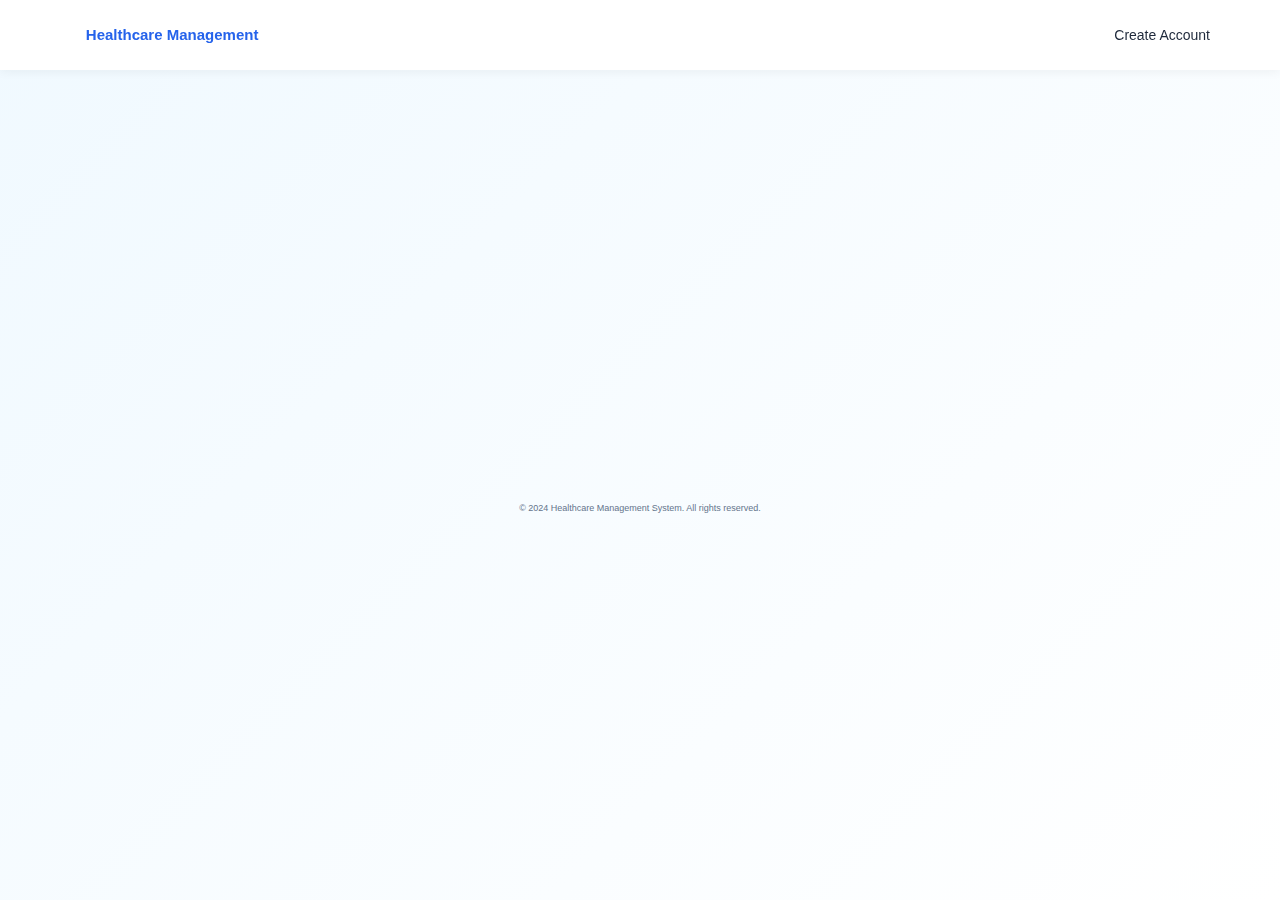
<file: register.html>
<!DOCTYPE html>
<html lang="en">

<head>
    <meta charset="utf-8">
    <meta http-equiv="X-UA-Compatible" content="IE=edge">
    <meta name="viewport" content="width=device-width, initial-scale=1">
    <meta name="description" content="Healthcare Management System">
    <meta name="author" content="">

    <title>Healthcare Management System - Registration</title>

    <!-- Favicon -->
    <link rel="icon" type="image/x-icon" href="/favicon.ico"/>
    
    <!-- Bootstrap Core CSS -->
    <link href="css/bootstrap.min.css" rel="stylesheet">
    
    <!-- Custom CSS -->
    <link href="css/styles.css" rel="stylesheet">

    <!-- Font Awesome -->
    <link rel="stylesheet" href="https://cdnjs.cloudflare.com/ajax/libs/font-awesome/5.15.4/css/all.min.css">

    <style>
        :root {
            --primary-color: #2563eb;
            --secondary-color: #3b82f6;
            --accent-color: #60a5fa;
            --background-color: #f0f9ff;
            --text-color: #1e293b;
            --error-color: #ef4444;
            --success-color: #22c55e;
        }

        body {
            background: linear-gradient(135deg, var(--background-color) 0%, #ffffff 100%);
            min-height: 100vh;
            font-family: 'Segoe UI', Tahoma, Geneva, Verdana, sans-serif;
            color: var(--text-color);
            padding-top: 70px;
        }

        .navbar {
            background-color: #ffffff;
            box-shadow: 0 2px 10px rgba(0, 0, 0, 0.05);
            padding: 1rem 0;
        }

        .navbar-brand {
            color: var(--primary-color) !important;
            font-weight: 700;
            font-size: 1.5rem;
        }

        .navbar-nav > li > a {
            color: var(--text-color) !important;
            font-weight: 500;
            transition: color 0.3s ease;
        }

        .navbar-nav > li > a:hover {
            color: var(--primary-color) !important;
        }

        .registration-panel {
            background: #ffffff;
            border-radius: 16px;
            box-shadow: 0 4px 20px rgba(0, 0, 0, 0.05);
            padding: 2rem;
            margin: 2rem auto;
            max-width: 600px;
            transition: transform 0.3s ease, box-shadow 0.3s ease;
        }

        .registration-panel:hover {
            transform: translateY(-5px);
            box-shadow: 0 6px 30px rgba(0, 0, 0, 0.1);
        }

        .registration-panel h2 {
            color: var(--text-color);
            font-weight: 700;
            margin-bottom: 1.5rem;
            font-size: 1.75rem;
            display: flex;
            align-items: center;
            gap: 0.5rem;
        }

        .form-group {
            margin-bottom: 1.5rem;
        }

        .form-group label {
            font-weight: 500;
            margin-bottom: 0.5rem;
            color: var(--text-color);
        }

        .form-control {
            height: 45px;
            border-radius: 8px;
            border: 1px solid #e2e8f0;
            padding: 0.75rem 1rem;
            font-size: 1rem;
            transition: all 0.3s ease;
            background-color: #f8fafc;
        }

        .form-control:focus {
            border-color: var(--primary-color);
            background-color: #ffffff;
            box-shadow: 0 0 0 3px rgba(37, 99, 235, 0.1);
        }

        .btn {
            padding: 0.75rem 1.5rem;
            border-radius: 8px;
            font-weight: 500;
            transition: all 0.3s ease;
            text-transform: uppercase;
            letter-spacing: 0.5px;
        }

        .btn-primary {
            background-color: var(--primary-color);
            border: none;
            width: 100%;
        }

        .btn-primary:hover {
            background-color: var(--secondary-color);
            transform: translateY(-1px);
            box-shadow: 0 4px 12px rgba(37, 99, 235, 0.2);
        }

        .btn-link {
            color: var(--primary-color);
            text-decoration: none;
            padding: 0;
            font-weight: 500;
        }

        .btn-link:hover {
            color: var(--secondary-color);
            text-decoration: none;
        }

        .select-wrapper {
            position: relative;
        }

        .select-wrapper::after {
            content: '\f078';
            font-family: 'Font Awesome 5 Free';
            font-weight: 900;
            position: absolute;
            right: 1rem;
            top: 50%;
            transform: translateY(-50%);
            color: var(--text-color);
            pointer-events: none;
        }

        .alert {
            border-radius: 8px;
            padding: 1rem;
            margin-bottom: 1rem;
            border: none;
        }

        .alert-danger {
            background-color: #fee2e2;
            color: var(--error-color);
        }

        @keyframes fadeIn {
            from { opacity: 0; transform: translateY(20px); }
            to { opacity: 1; transform: translateY(0); }
        }

        .animated {
            animation: fadeIn 0.6s ease-out;
        }

        .input-group {
            position: relative;
        }

        .input-group .form-control {
            padding-right: 2.5rem;
        }

        .input-group .input-group-addon {
            position: absolute;
            right: 0;
            top: 0;
            bottom: 0;
            width: 2.5rem;
            display: flex;
            align-items: center;
            justify-content: center;
            color: var(--text-color);
            pointer-events: none;
        }
    </style>
</head>

<body>
    <!-- Navigation -->
    <nav class="navbar navbar-default navbar-fixed-top">
        <div class="container">
            <div class="navbar-header">
                <button type="button" class="navbar-toggle collapsed" data-toggle="collapse" data-target="#navbar">
                    <span class="icon-bar"></span>
                    <span class="icon-bar"></span>
                    <span class="icon-bar"></span>
                </button>
                <a class="navbar-brand" href="#">
                    <i class="fas fa-heartbeat mr-2"></i>
                    Healthcare Management
                </a>
            </div>
            <div id="navbar" class="collapse navbar-collapse">
                <ul class="nav navbar-nav navbar-right">
                    <li><a href="index.html"><i class="fas fa-sign-in-alt mr-1"></i> Login</a></li>
                </ul>
            </div>
        </div>
    </nav>

    <div class="container">
        <div class="registration-panel animated">
            <h2><i class="fas fa-user-plus"></i> Create Account</h2>
            <form id="registrationForm">
                <div class="form-group">
                    <label>Full Name</label>
                    <div class="input-group">
                        <input type="text" class="form-control" id="name" placeholder="Enter your full name" required>
                        <span class="input-group-addon">
                            <i class="fas fa-user"></i>
                        </span>
                    </div>
                </div>
                <div class="form-group">
                    <label>Age</label>
                    <div class="input-group">
                        <input type="number" class="form-control" id="age" placeholder="Enter your age" required>
                        <span class="input-group-addon">
                            <i class="fas fa-calendar-alt"></i>
                        </span>
                    </div>
                </div>
                <div class="form-group">
                    <label>User Type</label>
                    <div class="select-wrapper">
                        <select class="form-control" id="userType" required>
                            <option value="">-- Select User Type --</option>
                            <option value="patient">Patient</option>
                            <option value="doctor">Doctor</option>
                            <option value="insurer">Insurer</option>
                        </select>
                    </div>
                </div>
                <div class="form-group">
                    <label>Password</label>
                    <div class="input-group">
                        <input type="password" class="form-control" id="password" placeholder="Enter your password" required>
                        <span class="input-group-addon">
                            <i class="fas fa-lock"></i>
                        </span>
                    </div>
                </div>
                <div class="form-group">
                    <button type="submit" class="btn btn-primary">
                        <i class="fas fa-user-plus mr-2"></i> Register
                    </button>
                </div>
                <div class="text-center">
                    <a href="index.html" class="btn-link">
                        <i class="fas fa-arrow-left mr-1"></i> Back to Login
                    </a>
                </div>
            </form>
        </div>
    </div>

    <script src="js/jquery.js"></script>
    <script src="js/bootstrap.min.js"></script>
    <script src="js/app.js"></script>

    <script>
        $(document).ready(function() {
            initializeAppData();

            $('#registrationForm').submit(function(e) {
                e.preventDefault();
                
                const name = $('#name').val().trim();
                const age = parseInt($('#age').val());
                const userType = $('#userType').val();
                const password = $('#password').val();
                
                if (!name || !age || !userType || !password) {
                    alert('Please fill in all fields');
                    return;
                }
                
                if (age < 0 || age > 120) {
                    alert('Please enter a valid age');
                    return;
                }
                
                try {
                    const userId = 'user_' + Date.now();
                    const user = {
                        userId,
                        fullName: name,
                        age,
                        userType,
                        password
                    };
                    
                    addUser(user);
                    setCurrentUser(user);
                    
                    // Redirect based on user type
                    switch(userType) {
                        case 'patient':
                            window.location.href = 'patient.html';
                            break;
                        case 'doctor':
                            window.location.href = 'doctor.html';
                            break;
                        case 'insurer':
                            window.location.href = 'insurer.html';
                            break;
                    }
                } catch (error) {
                    alert('Registration failed: ' + error.message);
                }
            });
        });
    </script>
</body>
</html>
</file>
<file: css/styles.css>
/* Import DM Sans font */
@import url('https://fonts.googleapis.com/css2?family=DM+Sans:ital,wght@0,400;0,500;0,700;1,400&display=swap');

/* Reset and base styles */
* {
    margin: 0;
    padding: 0;
    box-sizing: border-box;
    font-family: 'DM Sans', sans-serif;
}

body {
    background-color: #f8f9fa;
    color: #2d3436;
    line-height: 1.6;
    padding-top: 70px;
}

/* Navbar styles */
.navbar {
    background-color: #ffffff;
    border: none;
    box-shadow: 0 2px 10px rgba(0, 0, 0, 0.05);
}

.navbar-brand {
    color: #2d3436 !important;
    font-weight: 700;
    font-size: 1.5rem;
}

.navbar-default .navbar-nav > li > a {
    color: #2d3436;
    font-weight: 500;
    transition: color 0.3s ease;
}

.navbar-default .navbar-nav > li > a:hover {
    color: #0984e3;
}

/* Card styles */
.card {
    background: #ffffff;
    border-radius: 12px;
    box-shadow: 0 4px 6px rgba(0, 0, 0, 0.05);
    padding: 2rem;
    margin-bottom: 1.5rem;
}

/* Form styles */
.form-control {
    height: 48px;
    border-radius: 8px;
    border: 2px solid #e0e0e0;
    padding: 0.75rem 1rem;
    font-size: 1rem;
    transition: all 0.3s ease;
}

.form-control:focus {
    border-color: #0984e3;
    box-shadow: 0 0 0 3px rgba(9, 132, 227, 0.1);
}

.form-group {
    margin-bottom: 1.5rem;
}

label {
    font-weight: 500;
    margin-bottom: 0.5rem;
    display: block;
    color: #2d3436;
}

/* Button styles */
.btn {
    height: 48px;
    padding: 0 1.5rem;
    border-radius: 8px;
    font-weight: 500;
    transition: all 0.3s ease;
    display: inline-flex;
    align-items: center;
    justify-content: center;
}

.btn-primary {
    background-color: #0984e3;
    border: none;
    color: #ffffff;
}

.btn-primary:hover {
    background-color: #0773c5;
    transform: translateY(-1px);
}

.btn-outline-primary {
    border: 2px solid #0984e3;
    color: #0984e3;
    background: transparent;
}

.btn-outline-primary:hover {
    background-color: #0984e3;
    color: #ffffff;
}

/* Table styles */
.table {
    background: #ffffff;
    border-radius: 12px;
    overflow: hidden;
}

.table thead th {
    background-color: #f8f9fa;
    border-bottom: 2px solid #e0e0e0;
    font-weight: 500;
    padding: 1rem;
}

.table td {
    padding: 1rem;
    border-top: 1px solid #e0e0e0;
}

/* Alert styles */
.alert {
    border-radius: 8px;
    padding: 1rem 1.5rem;
    margin-bottom: 1.5rem;
    border: none;
}

.alert-danger {
    background-color: #ff7675;
    color: #ffffff;
}

.alert-success {
    background-color: #00b894;
    color: #ffffff;
}

/* Login and Register specific styles */
.login-panel, .register-panel {
    background: #ffffff;
    border-radius: 12px;
    box-shadow: 0 4px 6px rgba(0, 0, 0, 0.05);
    padding: 2.5rem;
    margin-top: 2rem;
}

.login-panel h2, .register-panel h2 {
    font-weight: 700;
    margin-bottom: 2rem;
    text-align: center;
    color: #2d3436;
}

.error-message {
    color: #ff7675;
    margin-top: 1rem;
    display: none;
    text-align: center;
    font-size: 0.9rem;
}

/* Dashboard specific styles */
.dashboard-stats {
    display: grid;
    grid-template-columns: repeat(auto-fit, minmax(250px, 1fr));
    gap: 1.5rem;
    margin-bottom: 2rem;
}

.stat-card {
    background: #ffffff;
    border-radius: 12px;
    padding: 1.5rem;
    box-shadow: 0 4px 6px rgba(0, 0, 0, 0.05);
}

.stat-card h3 {
    font-size: 1.8rem;
    font-weight: 700;
    margin-bottom: 0.5rem;
}

.stat-card p {
    color: #636e72;
    margin: 0;
}

/* Responsive adjustments */
@media (max-width: 768px) {
    .container {
        padding: 1rem;
    }
    
    .login-panel, .register-panel {
        padding: 1.5rem;
    }
    
    .dashboard-stats {
        grid-template-columns: 1fr;
    }
}
</file>
